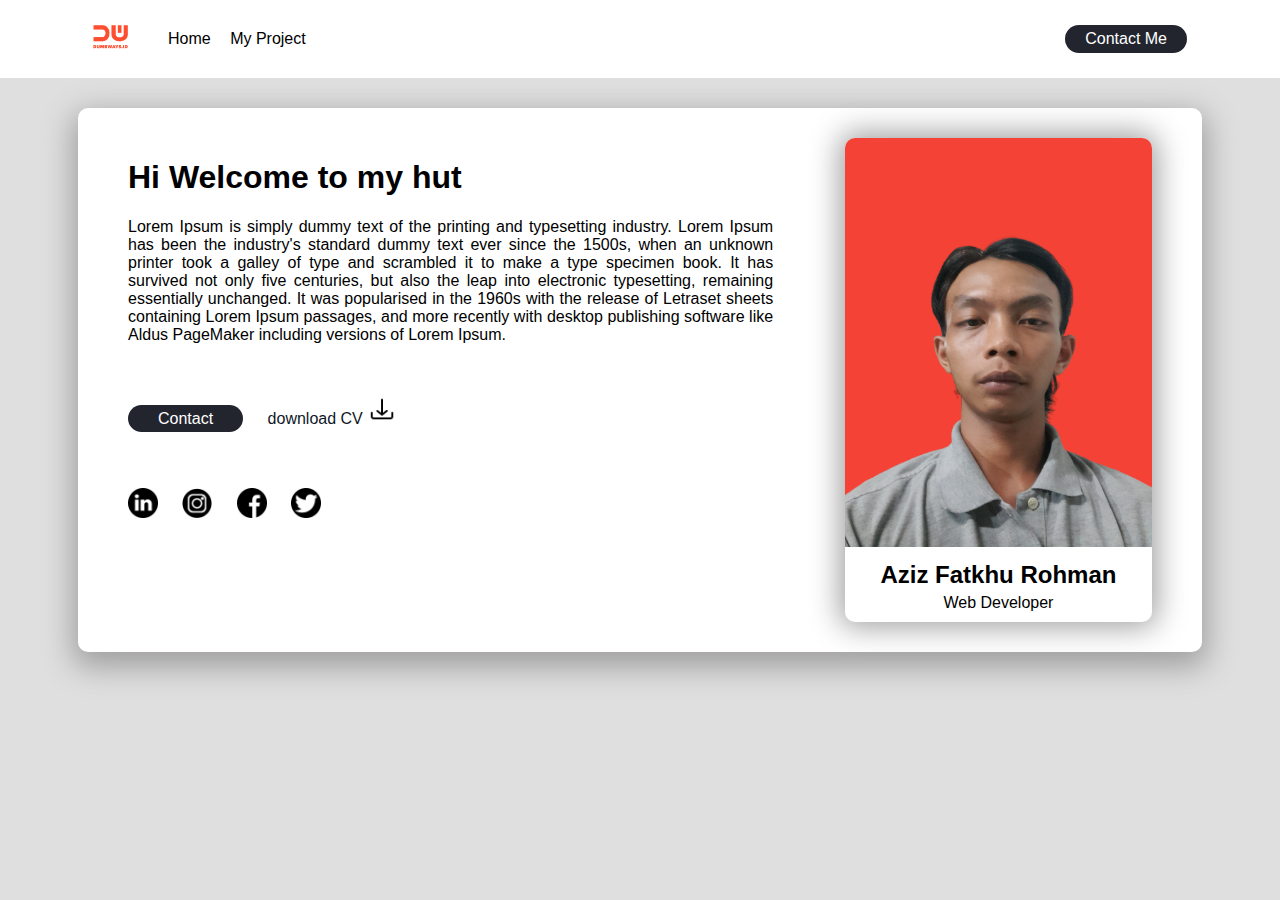
<file: index.html>
<!DOCTYPE html>
<html lang="en">
  <head>
    <meta charset="UTF-8" />
    <meta http-equiv="X-UA-Compatible" content="IE=edge" />
    <meta name="viewport" content="width=device-width, initial-scale=1.0" />
    <link rel="stylesheet" href="./style/style.css" />
    <title>Aziz Fatkhu Rohman</title>
  </head>
  <body>
    <nav>
      <div class="logo">
        <a href="index.html">
          <img src="./assets/images/logo.png" alt="" />
        </a>
        <ul>
          <li>
            <a href="index.html" class="nav-link active">Home</a>
          </li>
          <li>
            <a href="#">My Project</a>
          </li>
        </ul>
      </div>
      <div class="contact-me">
        <a href="contact.html">Contact Me</a>
      </div>
    </nav>

    <div class="container">
      <div class="introduction">
        <h1>Hi Welcome to my hut</h1>
        <p>
          Lorem Ipsum is simply dummy text of the printing and typesetting industry. Lorem Ipsum has been the industry's standard dummy text ever since the 1500s, when an unknown printer took a galley
          of type and scrambled it to make a type specimen book. It has survived not only five centuries, but also the leap into electronic typesetting, remaining essentially unchanged. It was
          popularised in the 1960s with the release of Letraset sheets containing Lorem Ipsum passages, and more recently with desktop publishing software like Aldus PageMaker including versions of
          Lorem Ipsum.
        </p>
        <div class="link">
          <a href="contact.html" class="contact">Contact</a>
          <a href="#"> download CV <img src="assets/images/download.png" alt="cv" width="30" height="30" /> </a>
        </div>

        <div class="media">
          <a href="#">
            <img src="./assets/images/linkedin.png" alt="" />
          </a>
          <a href="#">
            <img src="./assets/images/instagram.png" alt="" />
          </a>
          <a href="#">
            <img src="./assets/images/facebook.png" alt="" />
          </a>
          <a href="#">
            <img src="./assets/images/tweet.png" alt="" />
          </a>
        </div>
      </div>

      <div class="card">
        <img src="assets/images/20220512_230842-removebg-preview.png" alt="Image profile" />
        <h2>Aziz Fatkhu Rohman</h2>
        <p>Web Developer</p>
      </div>
    </div>
  </body>
</html>
</file>
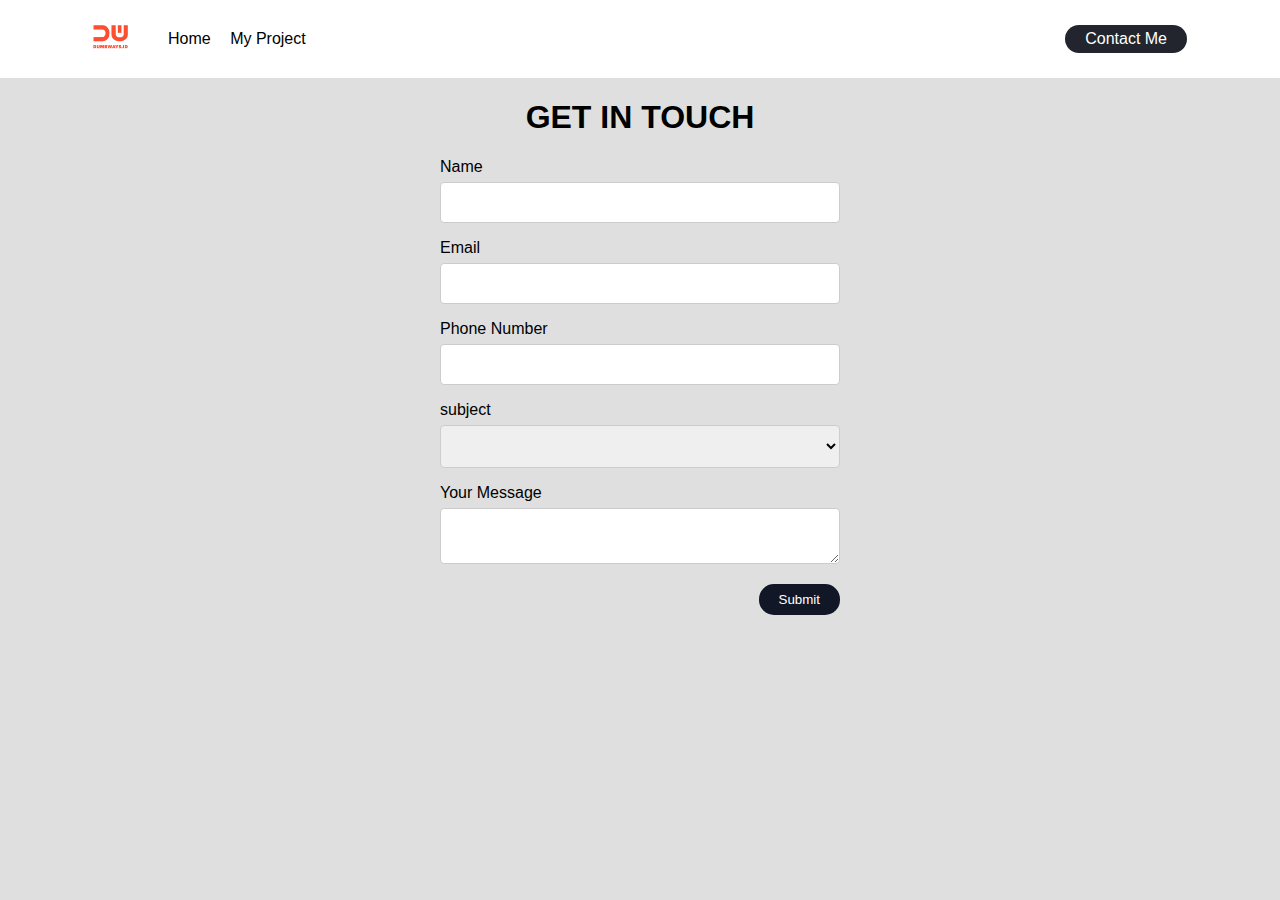
<file: contact.html>
<!DOCTYPE html>
<html lang="en">
  <head>
    <meta charset="UTF-8" />
    <meta http-equiv="X-UA-Compatible" content="IE=edge" />
    <meta name="viewport" content="width=device-width, initial-scale=1.0" />
    <link rel="stylesheet" href="./style/style.css" />
    <script src="assets/javascript/contact.js"></script>
    <title>Aziz Fatkhu Rohman</title>
  </head>
  <body>
    <nav>
      <div class="logo">
        <a href="index.html">
          <img src="./assets/images/logo.png" alt="" />
        </a>
        <ul>
          <li>
            <a href="index.html" class="home">Home</a>
          </li>
          <li>
            <a href="#">My Project</a>
          </li>
        </ul>
      </div>
      <div class="contact-me">
        <a href="contact.html">Contact Me</a>
      </div>
    </nav>
    <div class="intro"><h1>GET IN TOUCH</h1></div>
    <div class="form">
      <form id="contact">
        <div>
          <label for="name">Name</label>
          <input type="text" id="name" />
        </div>
        <div>
          <label for="email">Email</label>
          <input type="email" id="email" />
        </div>
        <div>
          <label for="phone_number">Phone Number</label>
          <input type="text" id="phone_number" />
        </div>
        <div>
          <label for="subject">subject</label>
          <select name="subject" id="subject">
            <option value="null"></option>
            <option value="1">Lets Talk</option>
            <option value="2">Lets Colaborate</option>
            <option value="3">Lets Create Project</option>
          </select>
        </div>
        <div>
          <label for="message">Your Message</label>
          <textarea name="message" id="message" cols="30" rows="2"></textarea>
        </div>
        <button type="submit" class="submit" onclick="getData()">Submit</button>
      </form>
    </div>
  </body>
</html>
</file>
<file: style/style.css>
body {
  font-family: 'Gantari', sans-serif;
  background-color: rgb(223, 223, 223);
  margin: 0;
  padding: 0;
}

nav {
  display: flex;
  background-color: white;
  height: 8vh;
  padding: 3px;
}
nav div {
  display: flex;
  align-items: center;
}
.logo {
  flex: 50%;
  padding-left: 90px;
}
.logo img {
  width: 35px;
  cursor: pointer;
}
.logo ul {
  list-style: none;
}
.logo ul li {
  display: inline;
}
.logo ul li a {
  text-decoration: none;
  margin-right: 15px;
  color: black;
}
.contact-me {
  flex: 50%;
  justify-content: flex-end;
  padding-right: 90px;
}
.contact-me a {
  text-decoration: none;
  background-color: #22252e;
  padding: 5px 20px;
  color: white;
  border-radius: 20px;
}

.container {
  width: 80%;
  padding: 30px 50px;
  border-radius: 10px;
  box-shadow: 0px 10px 30px 5px #a19f9f;
  margin: 30px auto;
  background-color: white;
  display: flex;
  justify-content: center;
}
.introduction {
  flex: 70%;
}
.introduction .link {
  margin: 50px 0 0 0;
}
.introduction .link a.contact {
  background-color: #22252e;
  color: white;
  border-radius: 15px;
  margin: 0;
  padding: 5px 30px;
}
.introduction .link a {
  text-decoration: none;
  margin-left: 20px;
  color: #111727;
}
.introduction img {
  width: 30px;
}
.introduction p {
  text-align: justify;
  width: 90%;
}

.media {
  margin: 60px 0 0 0;
}
.media a {
  text-decoration: none;
  margin: 0 20px 0 0;
  color: #111727;
}
.media a i {
  font-size: 28px;
}
.card {
  flex: 30%;
  border: 1px;
  border-radius: 10px;
  box-shadow: 0px 0px 30px 5px #a19f9f;
  background-color: white;
}
.card img {
  width: 100%;
  border-top-left-radius: 10px;
  border-top-right-radius: 10px;
}
.card h2 {
  text-align: center;
  margin: 0;
  padding: 10px 0 5px 0;
}
.card p {
  text-align: center;
  padding: 0px 0px 10px 0px;
  margin: 0;
}
.intro {
  text-align: center;
}
.form {
  width: 400px;
  margin: auto;
}
.form input[type='text'],
input[type='email'],
select,
textarea {
  width: 100%;
  padding: 12px;
  border: 1px solid #ccc;
  border-radius: 4px;
  box-sizing: border-box;
  margin-top: 6px;
  margin-bottom: 16px;
  resize: vertical;
}
.submit {
  background-color: #111727;
  color: white;
  padding: 8px 20px;
  border: none;
  border-radius: 15px;
  cursor: pointer;
  float: right;
}
</file>
